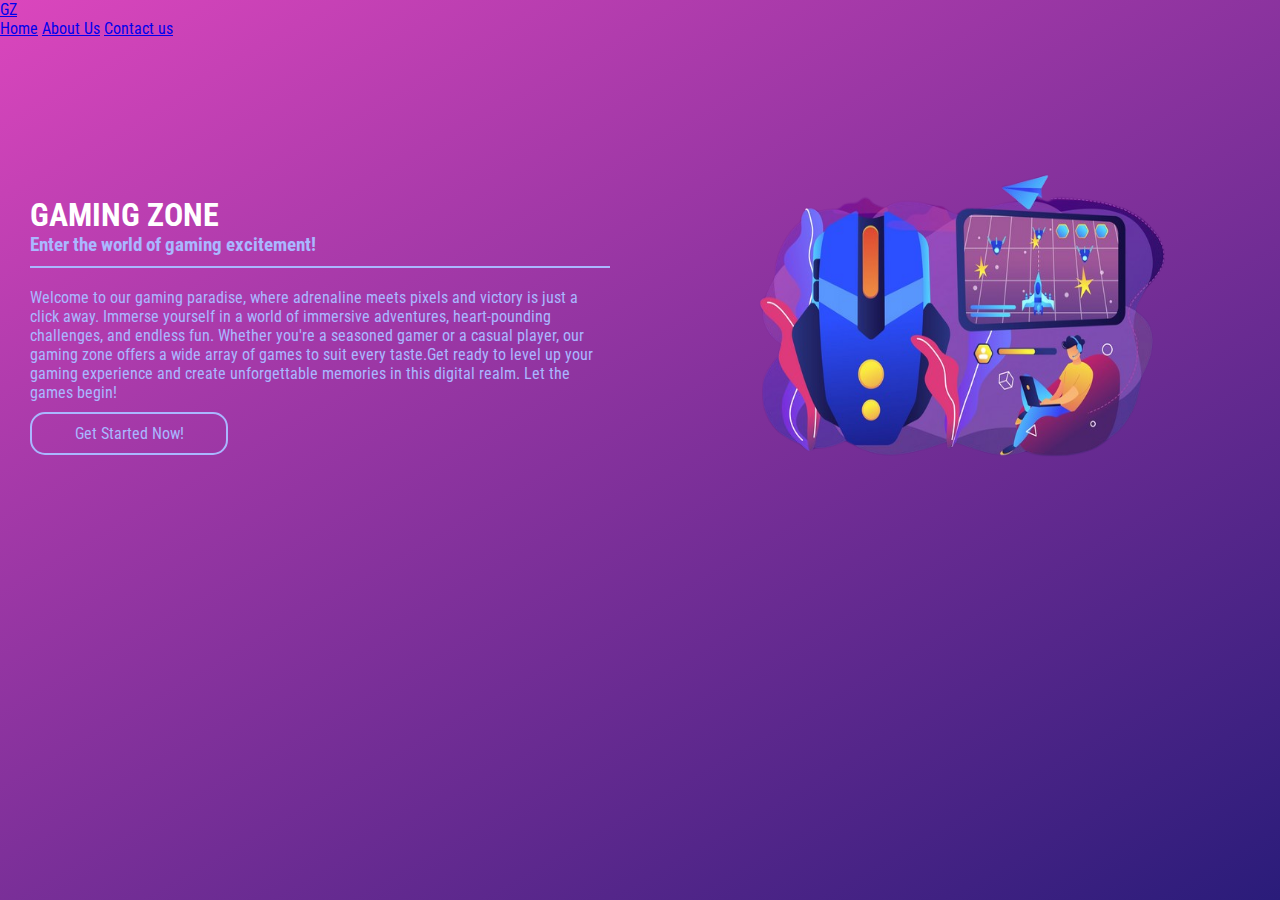
<file: index.html>
<!DOCTYPE html>
<html lang="en">

<head>
    <meta charset="UTF-8">
    <meta name="viewport" content="width=device-width, initial-scale=1.0">
    <title>Gaming Zone</title>
    <link rel="stylesheet" href="./index.css">
    <link rel="preconnect" href="https://fonts.googleapis.com">
    <link rel="preconnect" href="https://fonts.gstatic.com" crossorigin>
    <link href="https://fonts.googleapis.com/css2?family=Nunito+Sans:opsz,wght@6..12,500&display=swap" rel="stylesheet">
    <link href="https://cdn.jsdelivr.net/npm/bootstrap@5.3.2/dist/css/bootstrap.min.css" rel="stylesheet"
        integrity="sha384-T3c6CoIi6uLrA9TneNEoa7RxnatzjcDSCmG1MXxSR1GAsXEV/Dwwykc2MPK8M2HN" crossorigin="anonymous">
    <link rel="preconnect" href="https://fonts.googleapis.com">
    <link rel="preconnect" href="https://fonts.gstatic.com" crossorigin>
    <link href="https://fonts.googleapis.com/css2?family=Roboto+Condensed&display=swap" rel="stylesheet">
</head>

<body>
    <nav class="navbar navbar-expand-lg navbar-light bg-dark">
        <a class="navbar-brand mx-4 text-white" href="#">GZ</a>
        <div class="navbar-nav">
            <a class="nav-item nav-link active text-white" href="./index.html">Home</a>
            <a class="nav-item nav-link text-white" href="./about.html">About Us</a>
            <a class="nav-item nav-link text-white" href="./contactus.html">Contact us</a>
        </div>
    </nav>

    <div class="mc">
        <div class="con1">
            <h1>GAMING ZONE</h1>
            <h3>Enter the world of gaming excitement!</h3>
            <div class="line"></div>
            <p>Welcome to our gaming paradise, where adrenaline meets pixels and victory is just a click away. Immerse
                yourself in a world of immersive adventures, heart-pounding challenges, and endless fun. Whether you're
                a seasoned gamer or a casual player, our gaming zone offers a wide array of games to suit every
                taste.Get ready to level up your gaming experience and create unforgettable memories in this digital
                realm. Let the games begin!</p>
            <div class="but"><a href="./gamepage.html" target="_blank">Get Started Now!</a></div>
        </div>
        <div class="con2">
            <img src="./images/bg1.png" alt="">
        </div>
    </div>

    <script src="https://cdn.jsdelivr.net/npm/bootstrap@5.3.2/dist/js/bootstrap.bundle.min.js"
        integrity="sha384-C6RzsynM9kWDrMNeT87bh95OGNyZPhcTNXj1NW7RuBCsyN/o0jlpcV8Qyq46cDfL"
        crossorigin="anonymous"></script>
    <script src="https://cdn.jsdelivr.net/npm/bootstrap@5.3.2/dist/js/bootstrap.bundle.min.js"
        integrity="sha384-C6RzsynM9kWDrMNeT87bh95OGNyZPhcTNXj1NW7RuBCsyN/o0jlpcV8Qyq46cDfL"
        crossorigin="anonymous"></script>

</body>

</html>
</file>
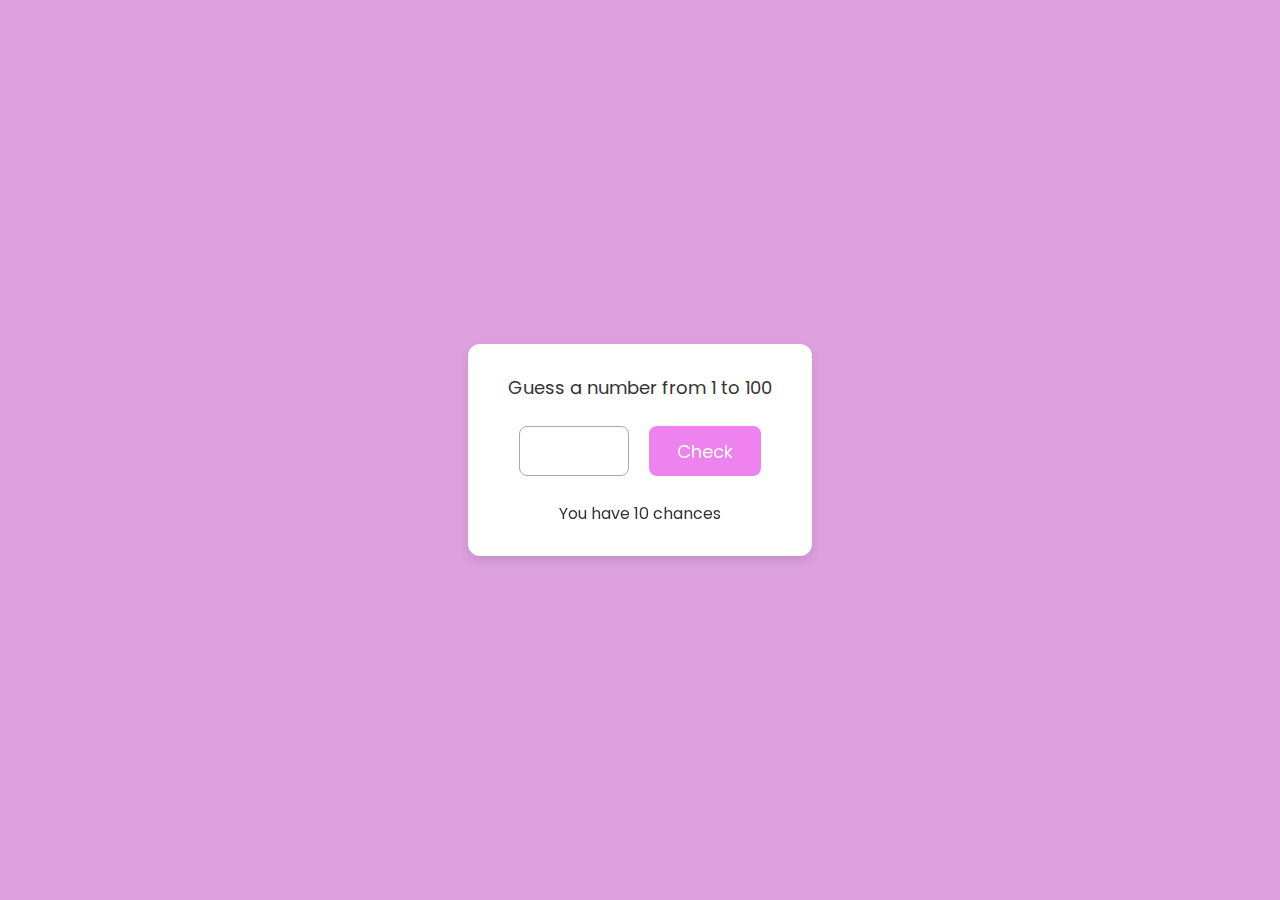
<file: Numguess/index.html>
<!DOCTYPE html>
<!-- Coding by CodingLab || www.codinglabweb.com -->
<html lang="en">
  <head>
    <meta charset="UTF-8" />
    <meta http-equiv="X-UA-Compatible" content="IE=edge" />
    <meta name="viewport" content="width=device-width, initial-scale=1.0" />
    <title>Game in HTML CSS & JavaScript</title>
    <link rel="stylesheet" href="style.css" />
  </head>
  <body>
    <div class="wrapper">
      <header>Guess a number from 1 to 100</header>
      <p class="guess"></p>
      <div class="input-field">
        <input type="number" />
        <button>Check</button>
      </div>
      <p>You have <span class="chances">10</span> chances</p>
    </div>

    <script src="script.js" defer></script>
  </body>
</html>
</file>
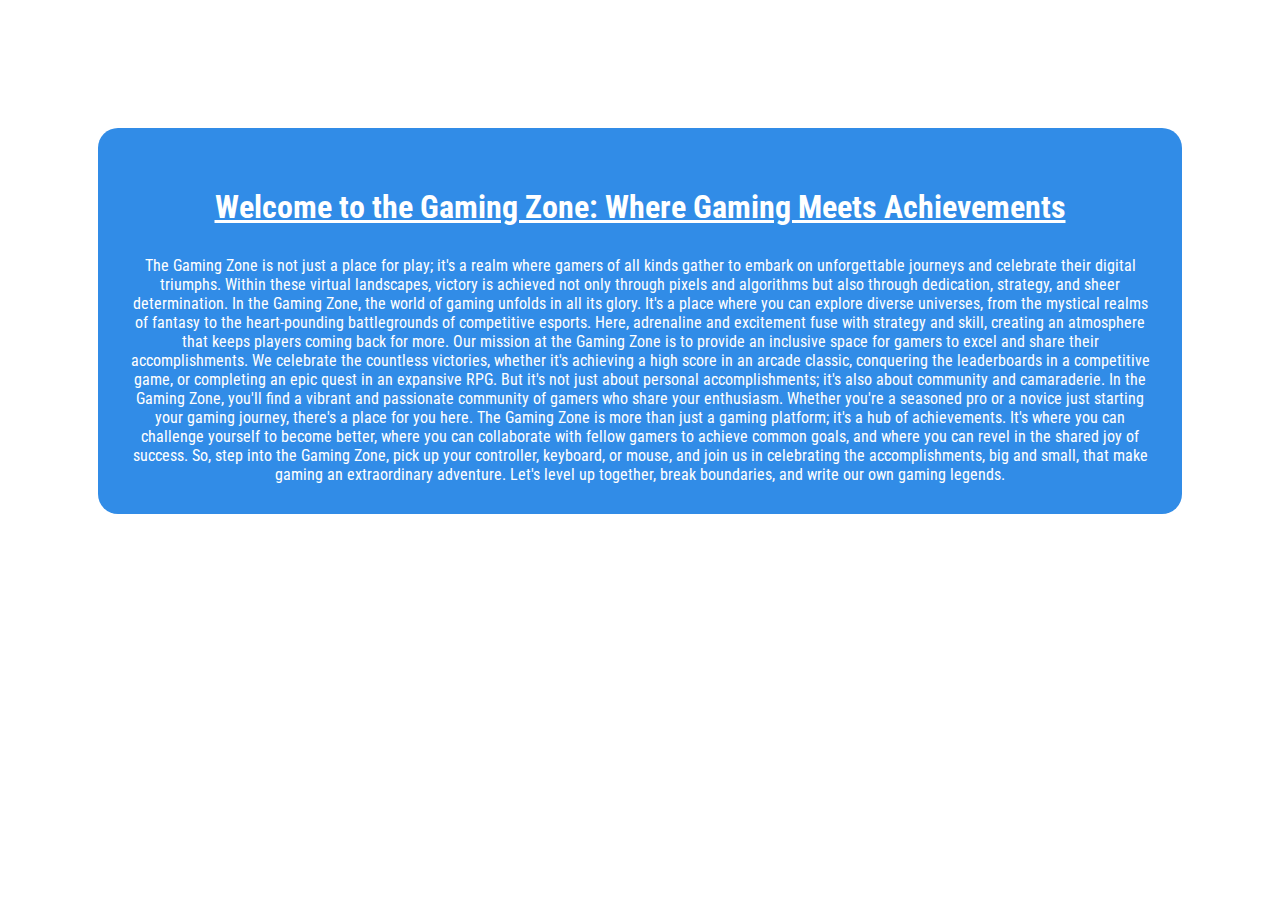
<file: about.html>
<!DOCTYPE html>
<html lang="en">

<head>
    <meta charset="UTF-8">
    <meta name="viewport" content="width=device-width, initial-scale=1.0">
    <title>About us</title>
    <link rel="stylesheet" href="./CSS/about.css">
    <link rel="preconnect" href="https://fonts.googleapis.com">
    <link rel="preconnect" href="https://fonts.gstatic.com" crossorigin>
    <link href="https://fonts.googleapis.com/css2?family=Nunito+Sans:opsz,wght@6..12,500&display=swap" rel="stylesheet">
    <link href="https://cdn.jsdelivr.net/npm/bootstrap@5.3.2/dist/css/bootstrap.min.css" rel="stylesheet"
        integrity="sha384-T3c6CoIi6uLrA9TneNEoa7RxnatzjcDSCmG1MXxSR1GAsXEV/Dwwykc2MPK8M2HN" crossorigin="anonymous">
    <link rel="preconnect" href="https://fonts.googleapis.com">
    <link rel="preconnect" href="https://fonts.gstatic.com" crossorigin>
    <link href="https://fonts.googleapis.com/css2?family=Roboto+Condensed&display=swap" rel="stylesheet">
</head>

<body>
    <div class="con">
        <h1>Welcome to the Gaming Zone: Where Gaming Meets Achievements</h1>
        <p>The Gaming Zone is not just a place for play; it's a realm where gamers of all kinds gather to embark on
            unforgettable journeys and celebrate their digital triumphs. Within these virtual landscapes, victory is
            achieved not only through pixels and algorithms but also through dedication, strategy, and sheer
            determination.

            In the Gaming Zone, the world of gaming unfolds in all its glory. It's a place where you can explore diverse
            universes, from the mystical realms of fantasy to the heart-pounding battlegrounds of competitive esports.
            Here,
            adrenaline and excitement fuse with strategy and skill, creating an atmosphere that keeps players coming
            back
            for more.

            Our mission at the Gaming Zone is to provide an inclusive space for gamers to excel and share their
            accomplishments. We celebrate the countless victories, whether it's achieving a high score in an arcade
            classic,
            conquering the leaderboards in a competitive game, or completing an epic quest in an expansive RPG.

            But it's not just about personal accomplishments; it's also about community and camaraderie. In the Gaming
            Zone,
            you'll find a vibrant and passionate community of gamers who share your enthusiasm. Whether you're a
            seasoned
            pro or a novice just starting your gaming journey, there's a place for you here.

            The Gaming Zone is more than just a gaming platform; it's a hub of achievements. It's where you can
            challenge
            yourself to become better, where you can collaborate with fellow gamers to achieve common goals, and where
            you
            can revel in the shared joy of success.

            So, step into the Gaming Zone, pick up your controller, keyboard, or mouse, and join us in celebrating the
            accomplishments, big and small, that make gaming an extraordinary adventure. Let's level up together, break
            boundaries, and write our own gaming legends.
        </p>
    </div>

</body>

</html>
</file>
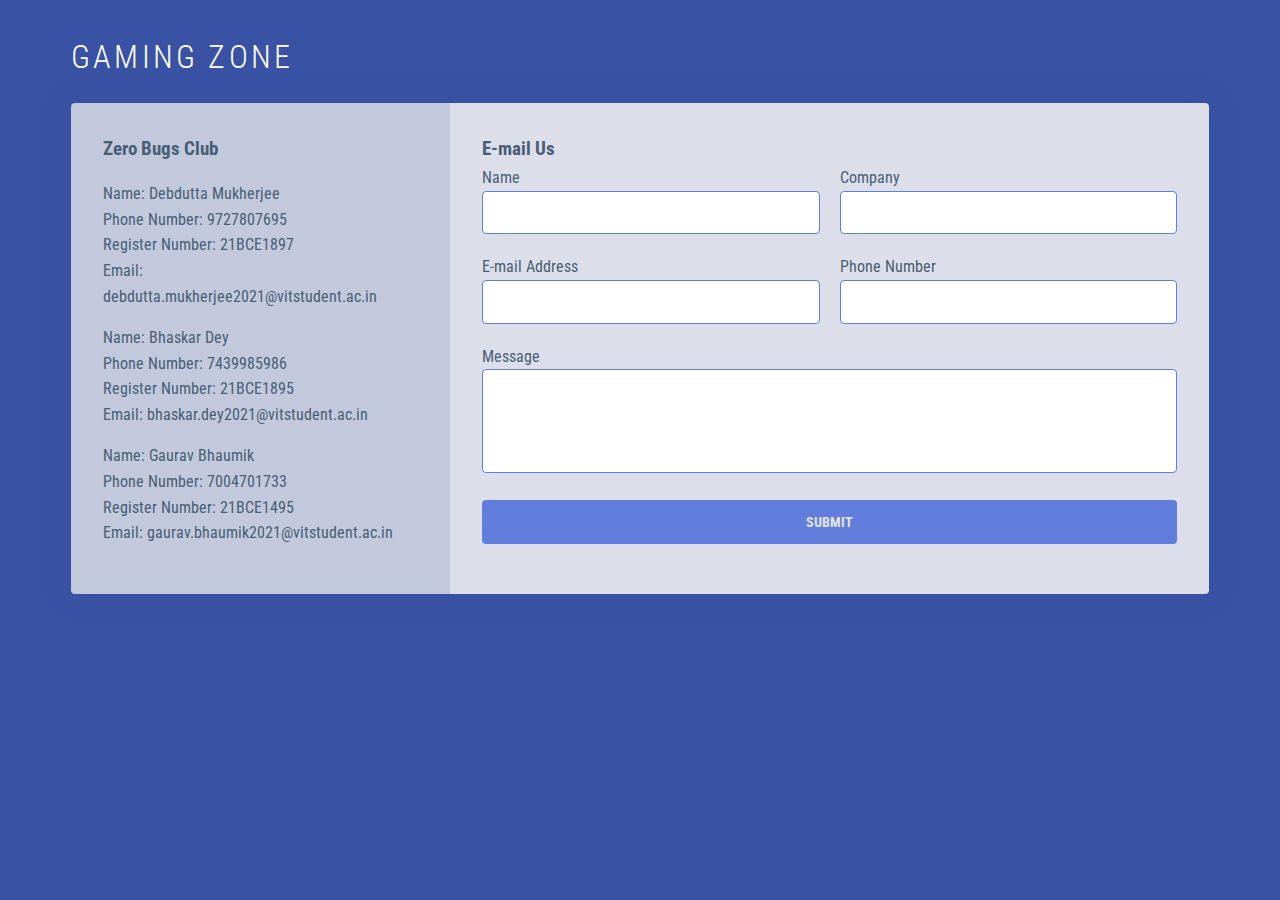
<file: contactus.html>
<!DOCTYPE html>
<html lang="en">
<head>
    <meta charset="UTF-8">
    <meta name="viewport" content="width=device-width, initial-scale=1.0">
    <title>Document</title>
    <link rel="stylesheet" href="./CSS/contactus.css">
    <link rel="preconnect" href="https://fonts.googleapis.com">
    <link rel="preconnect" href="https://fonts.gstatic.com" crossorigin>
    <link href="https://fonts.googleapis.com/css2?family=Nunito+Sans:opsz,wght@6..12,500&display=swap" rel="stylesheet">
    <link rel="preconnect" href="https://fonts.googleapis.com">
    <link rel="preconnect" href="https://fonts.gstatic.com" crossorigin>
    <link href="https://fonts.googleapis.com/css2?family=Roboto+Condensed&display=swap" rel="stylesheet">
</head>
<body>
    <div class="container">

        <h1 class="brand"><span>GAMING ZONE</span></h1>
    
        <div class="wrapper">
    
            <!-- COMPANY INFORMATION -->
            <div class="company-info">
                <h3>Zero Bugs Club</h3>
    
                <ul>
                    <li><i class="fa fa-road"></i>Name: Debdutta Mukherjee</li>
                    <li><i class="fa fa-phone"></i>Phone Number: 9727807695</li>
                    <li><i class="fa fa-phone"></i>Register Number: 21BCE1897</li>
                    <li><i class="fa fa-envelope"></i>Email: debdutta.mukherjee2021@vitstudent.ac.in</li>
                </ul>
                <ul>
                    <li><i class="fa fa-road"></i>Name: Bhaskar Dey</li>
                    <li><i class="fa fa-phone"></i>Phone Number: 7439985986</li>
                    <li><i class="fa fa-phone"></i>Register Number: 21BCE1895</li>
                    <li><i class="fa fa-envelope"></i>Email: bhaskar.dey2021@vitstudent.ac.in</li>
                </ul>
                <ul>
                    <li><i class="fa fa-road"></i>Name: Gaurav Bhaumik</li>
                    <li><i class="fa fa-phone"></i>Phone Number: 7004701733</li>
                    <li><i class="fa fa-phone"></i>Register Number: 21BCE1495</li>
                    <li><i class="fa fa-envelope"></i>Email: gaurav.bhaumik2021@vitstudent.ac.in</li>
                </ul>

            </div>
            <!-- End .company-info -->
    
            <!-- CONTACT FORM -->
            <div class="contact">
                <h3>E-mail Us</h3>
    
                <form id="contact-form">
    
                    <p>
                        <label>Name</label>
                        <input type="text" name="name" id="name" required>
                    </p>
    
                    <p>
                        <label>Company</label>
                        <input type="text" name="company" id="company">
                    </p>
    
                    <p>
                        <label>E-mail Address</label>
                        <input type="email" name="email" id="email" required>
                    </p>
    
                    <p>
                        <label>Phone Number</label>
                        <input type="text" name="phone" id="phone">
                    </p>
    
                    <p class="full">
                        <label>Message</label>
                        <textarea name="message" rows="5" id="message"></textarea>
                    </p>
    
                    <p class="full">
                        <button type="submit">Submit</button>
                    </p>
    
                </form>
                <!-- End #contact-form -->
            </div>
            <!-- End .contact -->
    
        </div>
        <!-- End .wrapper -->
    </div>
    <!-- End .container -->
</body>
</html>
</file>
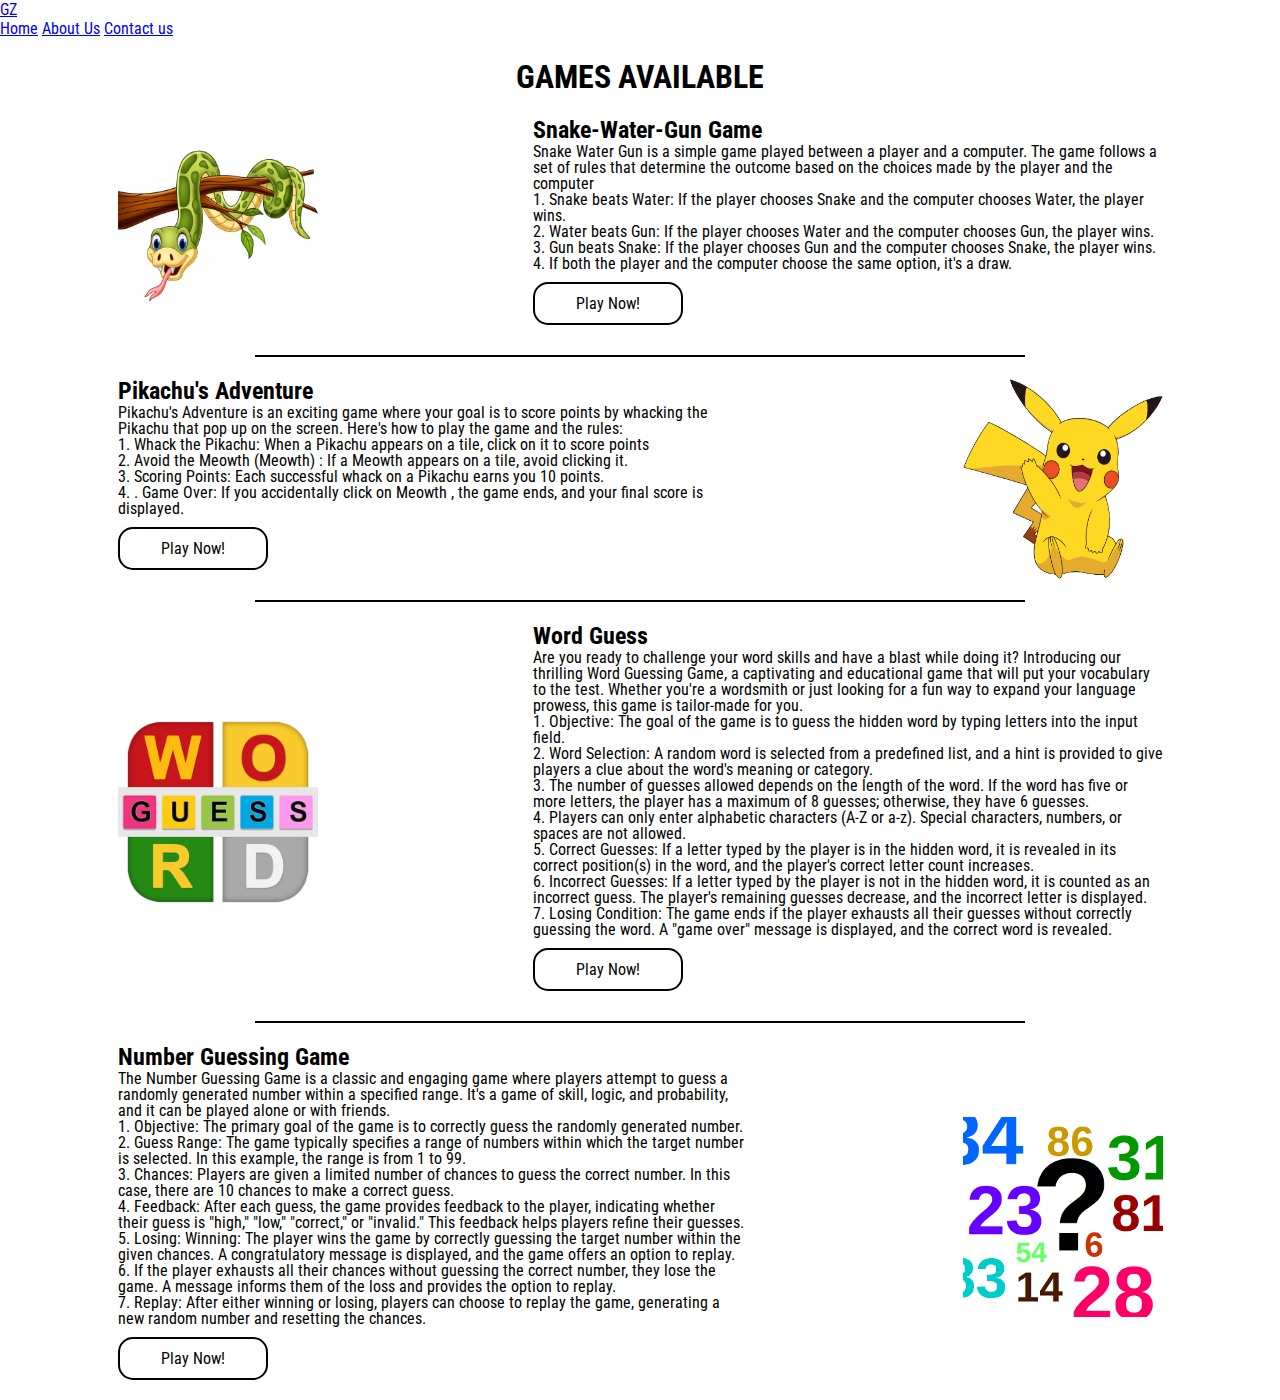
<file: gamepage.html>
<!DOCTYPE html>
<html lang="en">

<head>
    <meta charset="UTF-8">
    <meta name="viewport" content="width=device-width, initial-scale=1.0">
    <title>Games</title>
    <link rel="stylesheet" href="./CSS/gamepage.css">
    <link rel="preconnect" href="https://fonts.googleapis.com">
    <link rel="preconnect" href="https://fonts.gstatic.com" crossorigin>
    <link href="https://fonts.googleapis.com/css2?family=Nunito+Sans:opsz,wght@6..12,500&display=swap" rel="stylesheet">
    <link href="https://cdn.jsdelivr.net/npm/bootstrap@5.3.2/dist/css/bootstrap.min.css" rel="stylesheet"
        integrity="sha384-T3c6CoIi6uLrA9TneNEoa7RxnatzjcDSCmG1MXxSR1GAsXEV/Dwwykc2MPK8M2HN" crossorigin="anonymous">
    <link rel="preconnect" href="https://fonts.googleapis.com">
    <link rel="preconnect" href="https://fonts.gstatic.com" crossorigin>
    <link href="https://fonts.googleapis.com/css2?family=Roboto+Condensed&display=swap" rel="stylesheet">
</head>

<body>
    <nav class="navbar navbar-expand-lg navbar-light bg-dark">
        <a class="navbar-brand mx-4 text-white" href="#">GZ</a>
        <div class="navbar-nav">
            <a class="nav-item nav-link active text-white" href="/index.html">Home</a>
            <a class="nav-item nav-link text-white" href="#">About Us</a>
            <a class="nav-item nav-link text-white" href="#">Contact us</a>
        </div>
    </nav>
    <h1>GAMES AVAILABLE</h1>
    <div class="con">
        <img src="./images/logo1.png" alt="">
        <div class="text">
            <h2>Snake-Water-Gun Game</h2>
            <p>Snake Water Gun is a simple game played between a player and a computer. The
                game follows a set of rules that determine the outcome based on the choices made
                by the player and the computer
            <p> 1. Snake beats Water: If the player chooses Snake and the computer chooses Water, the player
                wins.</p>
            <p> 2. Water beats Gun: If the player chooses Water and the computer chooses Gun, the player
                wins.</p>
            <p> 3. Gun beats Snake: If the player chooses Gun and the computer chooses Snake, the player
                wins.</p>
            <p> 4. If both the player and the computer choose the same option, it's a draw.</p>
            </p>
            <div class="but"><a href="./Snw game/index3.html">Play Now!</a></div>
        </div>
    </div>
    <div class="line"></div>
    <div class="con">
        <div class="text">
            <h2>Pikachu's Adventure</h2>
            <p>Pikachu's Adventure is an exciting game where your goal is to score points by
                whacking the Pikachu that pop up on the screen. Here's how to play the game and
                the rules:
            <p> 1. Whack the Pikachu: When a Pikachu appears on a tile, click on it to score points</p>
            <p> 2. Avoid the Meowth (Meowth) : If a Meowth appears on a tile, avoid clicking it.</p>
            <p> 3. Scoring Points: Each successful whack on a Pikachu earns you 10 points.</p>
            <p> 4. . Game Over: If you accidentally click on Meowth , the game ends, and your final score is
                displayed.</p>
            </p>
            <div class="but"><a href="./PikAdv/index4.html">Play Now!</a></div>
        </div>
        <img src="./images/logo2.png" alt="">
    </div>
    <div class="line"></div>
    <div class="con">
        <img src="./images/wordguess.png" alt="">
        <div class="text">
            <h2>Word Guess</h2>
            <p>Are you ready to challenge your word skills and have a blast while doing it? Introducing our thrilling Word Guessing Game, a captivating and educational game that will put your vocabulary to the test. Whether you're a wordsmith or just looking for a fun way to expand your language prowess, this game is tailor-made for you.
            <p> 1. Objective: The goal of the game is to guess the hidden word by typing letters into the input field.</p>
            <p> 2. Word Selection: A random word is selected from a predefined list, and a hint is provided to give players a clue about the word's meaning or category.</p>
            <p> 3. The number of guesses allowed depends on the length of the word. If the word has five or more letters, the player has a maximum of 8 guesses; otherwise, they have 6 guesses.</p>
            <p> 4.  Players can only enter alphabetic characters (A-Z or a-z). Special characters, numbers, or spaces are not allowed.</p>
            <p> 5. Correct Guesses: If a letter typed by the player is in the hidden word, it is revealed in its correct position(s) in the word, and the player's correct letter count increases.</p>
            <p> 6. Incorrect Guesses: If a letter typed by the player is not in the hidden word, it is counted as an incorrect guess. The player's remaining guesses decrease, and the incorrect letter is displayed.</p>
            <p>7. Losing Condition: The game ends if the player exhausts all their guesses without correctly guessing the word. A "game over" message is displayed, and the correct word is revealed.</p>
            </p>
            <div class="but"><a href="./Wordguess/index5.html">Play Now!</a></div>
        </div>
    </div>
    <div class="line"></div>
    <div class="con">
        <div class="text">
            <h2>Number Guessing Game</h2>
            <p>The Number Guessing Game is a classic and engaging game where players attempt to guess a randomly generated number within a specified range. It's a game of skill, logic, and probability, and it can be played alone or with friends.
            <p> 1. Objective: The primary goal of the game is to correctly guess the randomly generated number.</p>
            <p> 2. Guess Range: The game typically specifies a range of numbers within which the target number is selected. In this example, the range is from 1 to 99.</p>
            <p> 3. Chances: Players are given a limited number of chances to guess the correct number. In this case, there are 10 chances to make a correct guess.</p>
            <p> 4. Feedback: After each guess, the game provides feedback to the player, indicating whether their guess is "high," "low," "correct," or "invalid." This feedback helps players refine their guesses.</p>
            </p>
            <p> 5. Losing: Winning: The player wins the game by correctly guessing the target number within the given chances. A congratulatory message is displayed, and the game offers an option to replay.</p>
            <p> 6. If the player exhausts all their chances without guessing the correct number, they lose the game. A message informs them of the loss and provides the option to replay.</p>
            <p> 7. Replay: After either winning or losing, players can choose to replay the game, generating a new random number and resetting the chances.</p>
            <div class="but"><a href="./Numguess/index.html">Play Now!</a></div>
        </div>
        <img src="./images/logo3.png" alt="">
    </div>
    <script src="https://cdn.jsdelivr.net/npm/bootstrap@5.3.2/dist/js/bootstrap.bundle.min.js"
        integrity="sha384-C6RzsynM9kWDrMNeT87bh95OGNyZPhcTNXj1NW7RuBCsyN/o0jlpcV8Qyq46cDfL"
        crossorigin="anonymous"></script>
    <script src="https://cdn.jsdelivr.net/npm/bootstrap@5.3.2/dist/js/bootstrap.bundle.min.js"
        integrity="sha384-C6RzsynM9kWDrMNeT87bh95OGNyZPhcTNXj1NW7RuBCsyN/o0jlpcV8Qyq46cDfL"
        crossorigin="anonymous"></script>
</body>

</html>
</file>
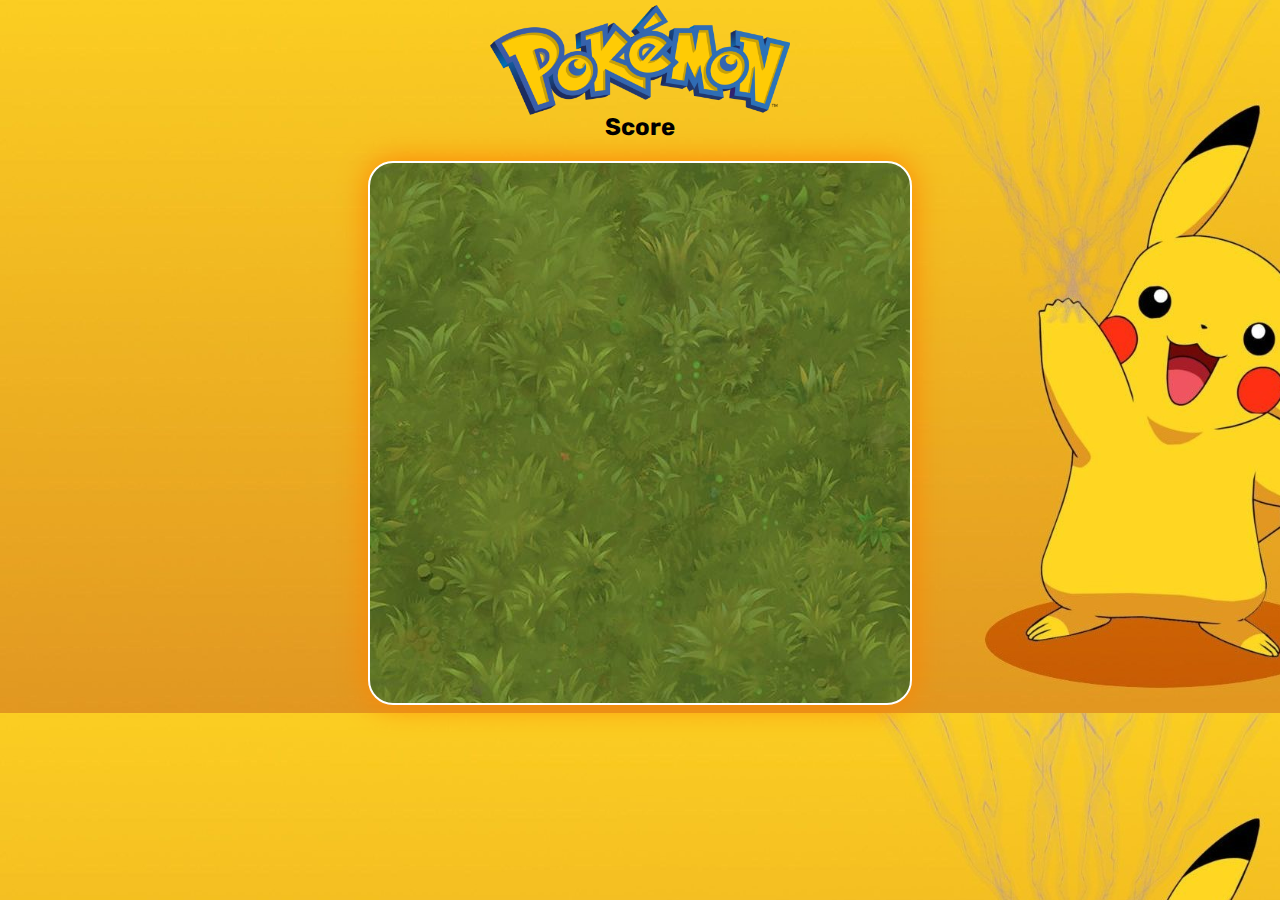
<file: PikAdv/index4.html>
<!DOCTYPE html>
<html lang="en">
<head>
    <meta charset="UTF-8">
    <meta http-equiv="X-UA-Compatible" content="IE=edge">
    <meta name="viewport" content="width=device-width, initial-scale=1.0">
    <title>Pikachu Adventure</title>
    <link rel="stylesheet" href="style4.css">
    <link rel="preconnect" href="https://fonts.googleapis.com">
<link rel="preconnect" href="https://fonts.gstatic.com" crossorigin>
<link href="https://fonts.googleapis.com/css2?family=Cinzel:wght@500&family=Poppins&family=Roboto+Condensed&family=Rubik&display=swap" rel="stylesheet">
</head>
<body>
    <h1>
        <div id="pok">

        </div>
    </h1>
    <h2 id="score">Score</h2>
    <div id="board">
        
    </div>
    <script src="script4.js"></script>
</body>
</html>
</file>
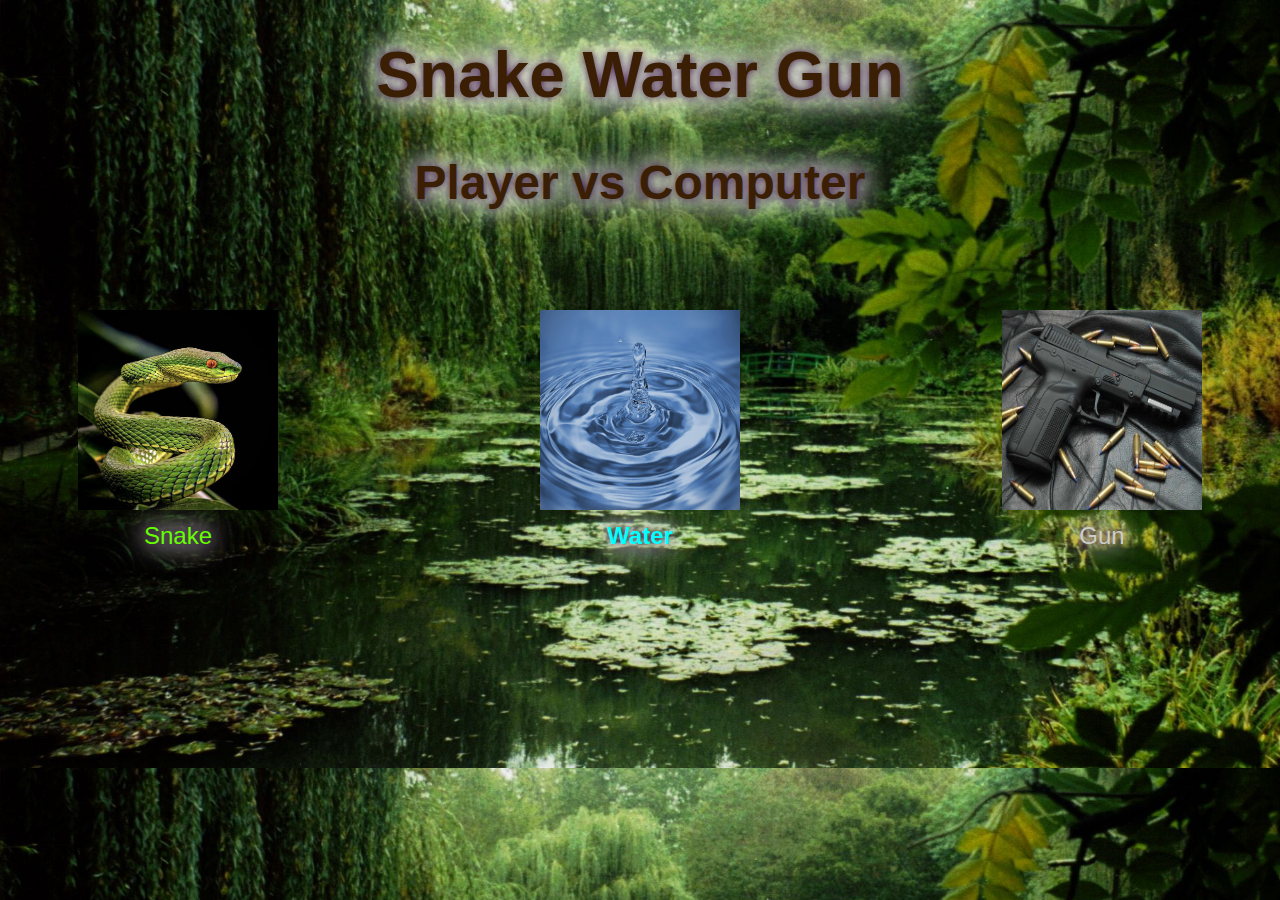
<file: Snw game/index3.html>
<!DOCTYPE html>
<html lang="en">
<head>
    <meta charset="UTF-8">
    <meta name="viewport" content="width=device-width, initial-scale=1.0">
    <title>Snake water gun</title>
    <link rel="stylesheet" href="style3.css">
</head>
<body>
    <div>
        <h1 class="neon-text1">Snake Water Gun</h1>
    </div>
    <div>
        <h1 class="neon-text2">Player vs Computer</h1>
    </div>
    <div class="container1">
        <div class="con1 s">
            <img src="images3/snake.jpg" alt="">
            <div class="label snake" >
                <a href="">Snake</a>
            </div>
        </div>
        <div class="con1 w">
            <img src="images3/water.jpg" alt="">
            <div class="label water">
                <a href="">Water</a>
            </div>
        </div>
        <div class="con1 g">
            <img src="images3/gun.jpg" alt="">
            <div class="label gun">
                <a href="">Gun</a>
            </div>
        </div>
    </div>
        <script src="script.js"></script>
</body>
</html>
</file>
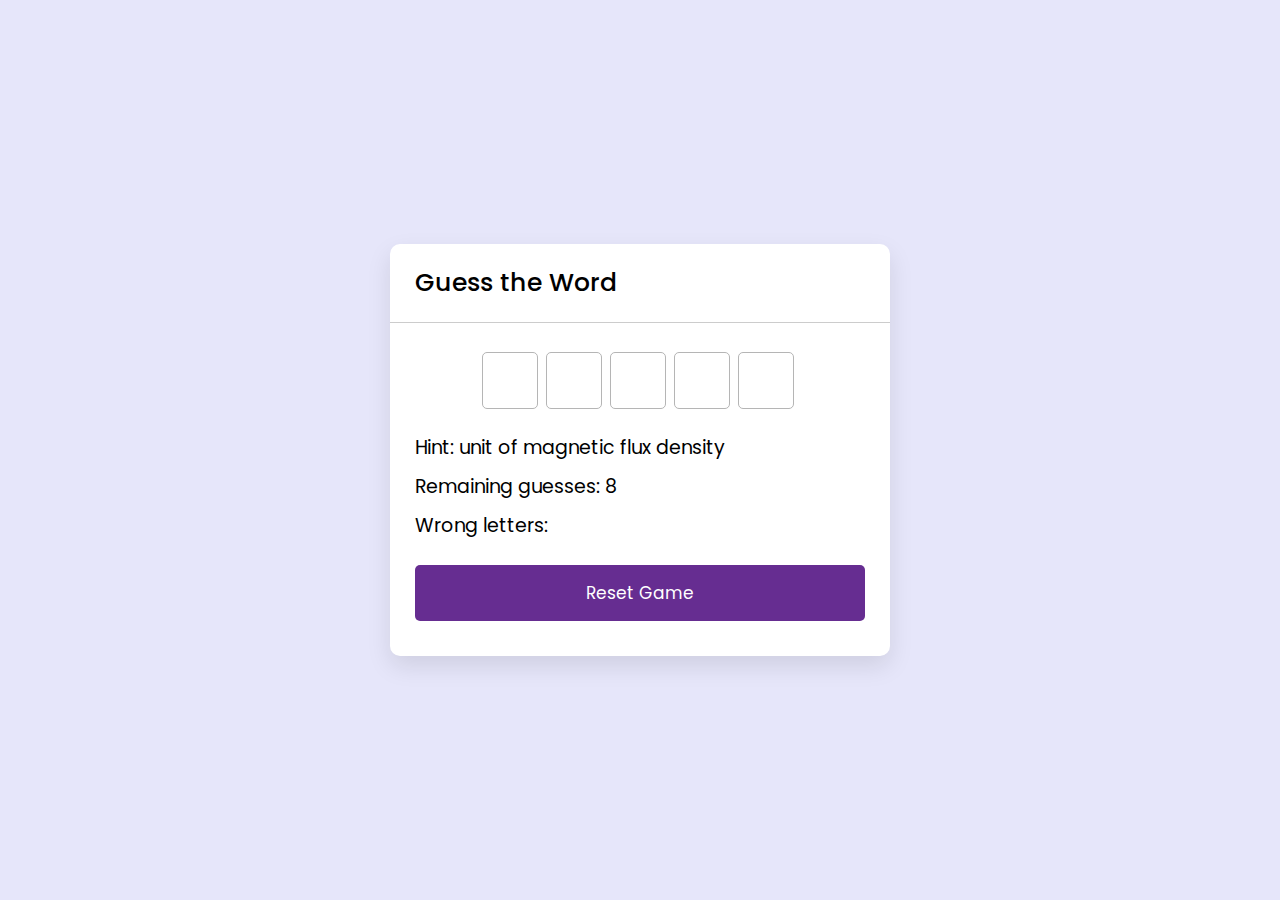
<file: Wordguess/index5.html>
<!DOCTYPE html>
<!-- Coding By CodingNepal - youtube.com/codingnepal -->
<html lang="en" dir="ltr">
  <head>
    <meta charset="utf-8">
    <title>Guess a Word Game JavaScript | CodingNepal</title>
    <link rel="stylesheet" href="style5.css">
    <meta name="viewport" content="width=device-width, initial-scale=1.0">
  </head>
  <body>
    <div class="wrapper">
      <h1>Guess the Word</h1>
      <div class="content">
        <input type="text" class="typing-input" maxlength="1">
        <div class="inputs"></div>
        <div class="details">
          <p class="hint">Hint: <span></span></p>
          <p class="guess-left">Remaining guesses: <span></span></p>
          <p class="wrong-letter">Wrong letters: <span></span></p>
        </div>
        <button class="reset-btn">Reset Game</button>
      </div>
    </div>

    <script src="js/words.js"></script>
    <script src="js/script.js"></script>

  </body>
</html>
</file>
<file: index.css>
*{
    margin: 0;
    padding: 0;
    font-family: 'Roboto Condensed', sans-serif;
}
body {
    background: linear-gradient(-30deg, #2a1c7a, #db46bd);
    margin: 0;
    padding: 0;
    font-family: 'Nunito Sans', sans-serif;
    min-height: 100vh; /* Ensure the gradient covers the entire viewport height */
}

.mc{
    margin-top: 10%;
    display: flex;
    flex-wrap: wrap;
}
.con1 {
    width: 50%;
    display: flex;
    flex-direction: column;
    padding: 30px; /* Add padding here */
    box-sizing: border-box; /* Set box-sizing to border-box */
}
.con1 h1{
    color: white;
}
.con1 h3{
    color: #AAB7FF;
}
.con1 p{
    margin-top: 10px;
    color: #AAB7FF;
}
.but{
    border: 2px solid #AAB7FF;
    width: 30%;
    text-align: center;
    padding: 10px;
    border-radius: 15px;
    margin-top: 10px;
    transition: background-color 0.3s, color 0.3s; 
}

.but:hover{
    cursor: pointer;
    background-color:#AAB7FF;
    transform: scale(1.1);
}
.but:hover a {
    color: white; /* Change the color of <a> when hovering over .but */
}
.but a{
    text-decoration: none;
    color: #AAB7FF;
}
.con2{
    width: 50%;
    display: flex;
    justify-content: center;
}
.con2 img{
    width: 70%;
}
.line{
    margin: 10px 0 10px 0;
    border: 1px solid #AAB7FF;;
}

@media (max-width: 720px) {
    .mc{
        justify-content: center;
        flex-direction: column;
    }
    .con1{
        width: 100%;
    }
    .con2{
        width: 100%;
    }
    .but{
        margin: auto;
    }
}
</file>
<file: Numguess/style.css>
/* Import Google font - Poppins */
@import url("https://fonts.googleapis.com/css2?family=Poppins:wght@200;300;400;500;600;700&display=swap");
* {
  margin: 0;
  padding: 0;
  box-sizing: border-box;
  font-family: "Poppins", sans-serif;
}
body {
  min-height: 100vh;
  display: flex;
  align-items: center;
  justify-content: center;
  background: #DDA0DD;
}
.wrapper {
  padding: 30px 40px;
  border-radius: 12px;
  background: #fff;
  text-align: center;
  box-shadow: 0 5px 10px rgba(0, 0, 0, 0.1);
}
.wrapper header {
  font-size: 18px;
  font-weight: 400;
  color: #333;
}
.wrapper p {
  color: #333;
}
.wrapper .input-field {
  display: flex;
  justify-content: center;
  gap: 20px;
  margin: 25px 0;
}
.input-field input,
.input-field button {
  height: 50px;
  width: calc(100% / 2 - 20px);
  outline: none;
  padding: 0 20px;
  border-radius: 8px;
  font-size: 18px;
}
.input-field input {
  text-align: center;
  color: #707070;
  width: 110px;
  border: 1px solid #aaa;
}
input::-webkit-inner-spin-button,
input::-webkit-outer-spin-button {
  display: none;
}
.input-field input:disabled {
  cursor: not-allowed;
}
.input-field button {
  border: none;
  background: #EE82EE;
  color: #fff;
  cursor: pointer;
  transition: 0.3s;
}
.input-field button:active {
  transform: scale(0.97);
}
</file>
<file: CSS/about.css>
* {
    margin: 0;
    padding: 0;
    font-family: 'Roboto Condensed', sans-serif;
}
.con {
    margin: auto;
    margin-top: 10%;
    width: 80%;
    border-radius: 20px;
    padding: 30px;
    background: #318CE7;
    color: white;
    text-align: center; /* Center text horizontally */
}

h1 {
    margin: 30px 0; /* Adjust margin top and bottom */
    text-decoration: underline;
}
</file>
<file: CSS/contactus.css>
* {
  margin: 0;
  padding: 0;
  font-family: 'Roboto Condensed', sans-serif;
}

* {
  box-sizing: border-box;
}

body {
  background: #3952a3;
  color: #485e74;
  line-height: 1.6;
  padding: 1em;
}
.brand{
  margin-bottom: 20px !important;
}

.container {
  max-width: 1170px;
  margin-left: auto;
  margin-right: auto;
  padding: 1em;
}

ul {
  list-style: none;
  padding: 0;
}

.brand {
  text-align: center;
	font-weight: 300;
	text-transform: uppercase;
	letter-spacing: 0.1em;
}

.brand span {
  color: #ffffff;
}

.wrapper {
  box-shadow: 0 0 20px 0 rgba(57, 82, 163, 0.7);
}

.wrapper > * {
  padding: 1em;
}

/* ------------------- */
/* COMPANY INFORMATION */
/* ------------------- */

.company-info {
  background: #C3C9DD;
  border-top-left-radius: 4px;
  border-top-right-radius: 4px;
}

.company-info h3,
.company-info ul {
  text-align: center;
  margin: 0 0 1rem 0;
}

/* ------- */
/* CONTACT */
/* ------- */

.contact {
  background: #dcdfea;
  border-bottom-left-radius: 4px;
  border-bottom-right-radius: 4px;
}

/* ---- */
/* FORM */
/* ---- */

.contact form {
  display: grid;
  grid-template-columns: 1fr 1fr;
  grid-gap: 20px;
}

.contact form label {
  display: block;
}

.contact form p {
  margin: 0;
}

.contact form .full {
  grid-column: 1 / 3;
}

.contact form button,
.contact form input,
.contact form textarea {
  width: 100%;
  padding: 1em;
  border: solid 1px #627EDC;
  border-radius: 4px;
}

.contact form textarea {
  resize: none;
}

.contact form button {
  background: #627EDC;
  border: 0;
  color: #e4e4e4;
  text-transform: uppercase;
  font-size: 14px;
  font-weight: bold;
}

.contact form button:hover,
.contact form button:focus {
  background: #3952a3;
  color: #ffffff;
  outline: 0;
  transition: background-color 2s ease-out;
}

/* ------------- */
/* MEDIA QUERIES */
/* ------------- */

@media only screen and (min-width: 700px) {
  .wrapper {
    display: grid;
    grid-template-columns: 1fr 2fr;
  }

  .wrapper > * {
    padding: 2em;
  }

  .company-info {
    border-radius: 4px 0 0 4px;
  }

  .contact {
    border-radius: 0 4px 4px 0;
  }

  .company-info h3,
  .company-info ul,
  .brand {
    text-align: left;
  }
}
</file>
<file: CSS/gamepage.css>
*{
    margin: 0;
    padding: 0;
    font-family: 'Roboto Condensed', sans-serif;
}
body {
    margin: 0;
    padding: 0;
    font-family: 'Nunito Sans', sans-serif;
}
.line{
    margin-top: 20px !important;
    margin-bottom: 20px !important;
    border: 1px solid black;
    width: 60%;
    margin: auto;
}
h1{
   text-align: center;
   margin-top: 20px !important;
   margin-bottom: 20px !important;
}
.con {
    margin: 10px;
    display: flex;
    align-items: center; 
    justify-content: space-around;
}

.con img {
    width: 200px;
    height: 200px;
    align-self: center; 
}

.text{
    width: 50%;
}
.text p{
    line-height: 1rem;
}
.but {
    border: 2px solid black;
    width: 20%;
    text-align: center;
    padding: 10px;
    border-radius: 15px;
    margin-top: 10px;
    margin-bottom: 10px;
    transition: background-color 0.3s, color 0.3s; 
}

.but:hover {
    cursor: pointer;
    background: black;
    color: white;
}

.but:hover a {
    color: white; 
}
.but a {
    text-decoration: none;
    color: black;
}
@media (max-width: 720px) {
    .con{
        display: flex;
        flex-direction: column;
    }
    .con img {
        width: 50%;
    }
    
    .text{
        width: 100%;
    }
    .but{
        margin: auto;
        margin-bottom: 20px !important;
    }
}
</file>
<file: PikAdv/style4.css>
body {
    text-align: center;
    background: url(images/bg.jpg);
    background-size: cover;
    font-family: 'Cinzel', serif;
font-family: 'Poppins', sans-serif;
font-family: 'Roboto Condensed', sans-serif;
font-family: 'Rubik', sans-serif;
}
h1{
    margin-top: -48px;
}
h2{
    margin-top: -68px;
}
#pok {
    width: 300px;
    height: 200px;
    background: url(head.png) no-repeat center;
    background-size: contain;
    margin: 0 auto;

}

#board {
    height: 540px;
    width: 540px;
    background: url(images/bg2.jpg);
    border: 2px solid white;
    border-radius: 25px;
    margin: auto;
    display: flex;
    flex-wrap: wrap;
    box-shadow: 0 0 30px #FF8300;
}

#board div {
    height: 180px;
    width: 180px;
}

#board div img {
    height: 150px;
    width: 150px;
}
audio{
    display: hidden;
}
</file>
<file: Snw game/style3.css>
body {
    align-items: center;
    background-image: url(images3/bg1.jpg);
    background-size: cover;
    font-family: 'Cinzel', serif;
    font-family: 'Noto Sans', sans-serif;
    font-family: 'Poppins', sans-serif;
    font-family: 'Righteous', cursive;
    font-family: 'Roboto Condensed', sans-serif;
    font-family: 'Rubik', sans-serif;
}
.neon-text1 {
    color: 	#3A1F04; 
    text-shadow: 0 0 10px #350c3d, 0 0 20px white, 0 0 30px white, 0 0 40px white;
    text-align: center;
    margin-top: 3%;
    font-size: 4rem;
    cursor: pointer;
}
.neon-text2 {
    color: 	#3A1F04; 
    text-shadow: 0 0 10px #350c3d, 0 0 20px white, 0 0 30px white, 0 0 40px white;
    text-align: center;
    margin-top: 3%;
    font-size: 3rem;
    cursor: pointer;
}
.container1{
    width: 100%;
    margin-top: 4%;
    height: 500px;
    display: flex;
    flex-wrap: wrap;
    justify-content: space-between;
}
.con1{
    width:300px;
    height: 300px;
    background: transparent;
    display: flex;
    flex-wrap: wrap;
    flex-direction: column;
    justify-content: center;
    align-items: center;
    margin: 20px;
    transition: transform 0.2s;
    cursor: pointer;
}
.con1:hover{
    transform: scale(1.1);
    box-shadow: 0 0 20px white;
}
.con1 img{
    width: 200px;
    height: 200px;
    justify-content: center;
}
.con1 .label{
    margin-top: 4%;
    justify-content: center;
}
.con1 .label.snake a{
    color: #66FF00; 
    text-shadow: 0 0 10px #350c3d, 0 0 20px white, 0 0 30px white, 0 0 40px white;
    font-size: 1.5rem;
    text-decoration: none;
    justify-content: center;
}
.con1 .label.water a{
    color: #00FFFF; 
    text-shadow: 0 0 10px #350c3d, 0 0 20px white, 0 0 30px white, 0 0 40px white;
    font-size: 1.5rem;
    font-weight: 600;
    text-decoration: none;
    justify-content: center;
}
.con1 .label.gun a {
    color: rgb(204, 204, 204);
    text-shadow: 0 0 10px #350c3d, 0 0 20px white, 0 0 30px white, 0 0 40px white;
    font-size: 1.5rem;
    text-decoration: none;
    justify-content: center;
}
</file>
<file: Wordguess/style5.css>
/* Import Google font - Poppins */
@import url('https://fonts.googleapis.com/css2?family=Poppins:wght@400;500;600&display=swap');
*{
  margin: 0;
  padding: 0;
  box-sizing: border-box;
  font-family: 'Poppins', sans-serif;
}
body{
  display: flex;
  padding: 0 10px;
  min-height: 100vh;
  align-items: center;
  justify-content: center;
  background: #E6E6FA;
}
.wrapper{
  width: 500px;
  background: #fff;
  border-radius: 10px;
  box-shadow: 0 10px 25px rgba(0,0,0,0.1);
}
.wrapper h1{
  font-size: 25px;
  font-weight: 500;
  padding: 20px 25px;
  border-bottom: 1px solid #ccc;
}
.wrapper .content{
  margin: 25px 25px 35px;
}
.content .inputs{
  display: flex;
  flex-wrap: wrap;
  justify-content: center;
}
.inputs input{
  height: 57px;
  width: 56px;
  margin: 4px;
  font-size: 24px;
  font-weight: 500;
  color: #662d91;
  text-align: center;
  border-radius: 5px;
  background: none;
  pointer-events: none;
  text-transform: uppercase;
  border: 1px solid #B5B5B5;
}
.typing-input {
  opacity: 0;
  z-index: -999;
  position: absolute;
  pointer-events: none;
}
.inputs input:first-child{
  margin-left: 0px;
}
.content .details{
  margin: 20px 0 25px;
}
.details p{
  font-size: 19px;
  margin-bottom: 10px;
}
.content .reset-btn{
  width: 100%;
  border: none;
  cursor: pointer;
  color: #fff;
  outline: none;
  padding: 15px 0;
  font-size: 17px;
  border-radius: 5px;
  background: #662d91;
  transition: all 0.3s ease;
}
.content .reset-btn:hover{
  background: #662d91;
}

@media screen and (max-width: 460px) {
  .wrapper {
    width: 100%;
  }
  .wrapper h1{
    font-size: 22px;
    padding: 16px 20px;
  }
  .wrapper .content{
    margin: 25px 20px 35px;
  }
  .inputs input{
    height: 51px;
    width: 50px;
    margin: 3px;
    font-size: 22px;
  }
  .details p{
    font-size: 17px;
  }
  .content .reset-btn{
    padding: 14px 0;
    font-size: 16px;
  }
}
</file>
